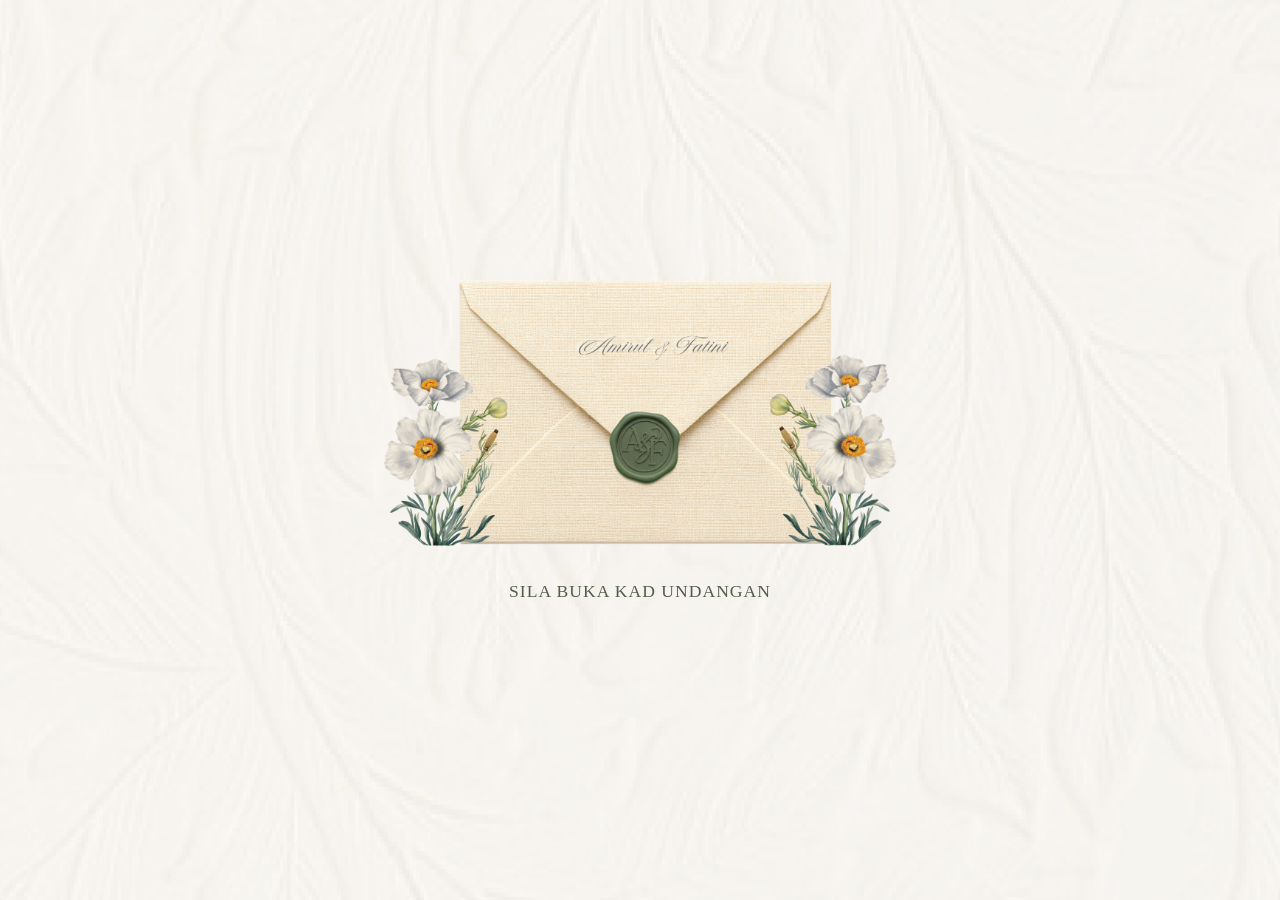
<file: index.html>
<!DOCTYPE html>
<html lang="en">
<head>
    <meta charset="UTF-8">
    <meta name="viewport" content="width=device-width, initial-scale=1.0">
    <title>Wedding Invitation</title>
    <link rel="stylesheet" href="css/index.css">
</head>
<body>
    <!-- <h1>Wedding Invitation</h1> -->
    <img src="Images/envelop.png" alt="Wedding Invitation Envelope" class="center-image" id="envelope-image">
    <p>SILA BUKA KAD UNDANGAN</p>
    <script src="js/index.js"></script>
</body>
</html>
</file>
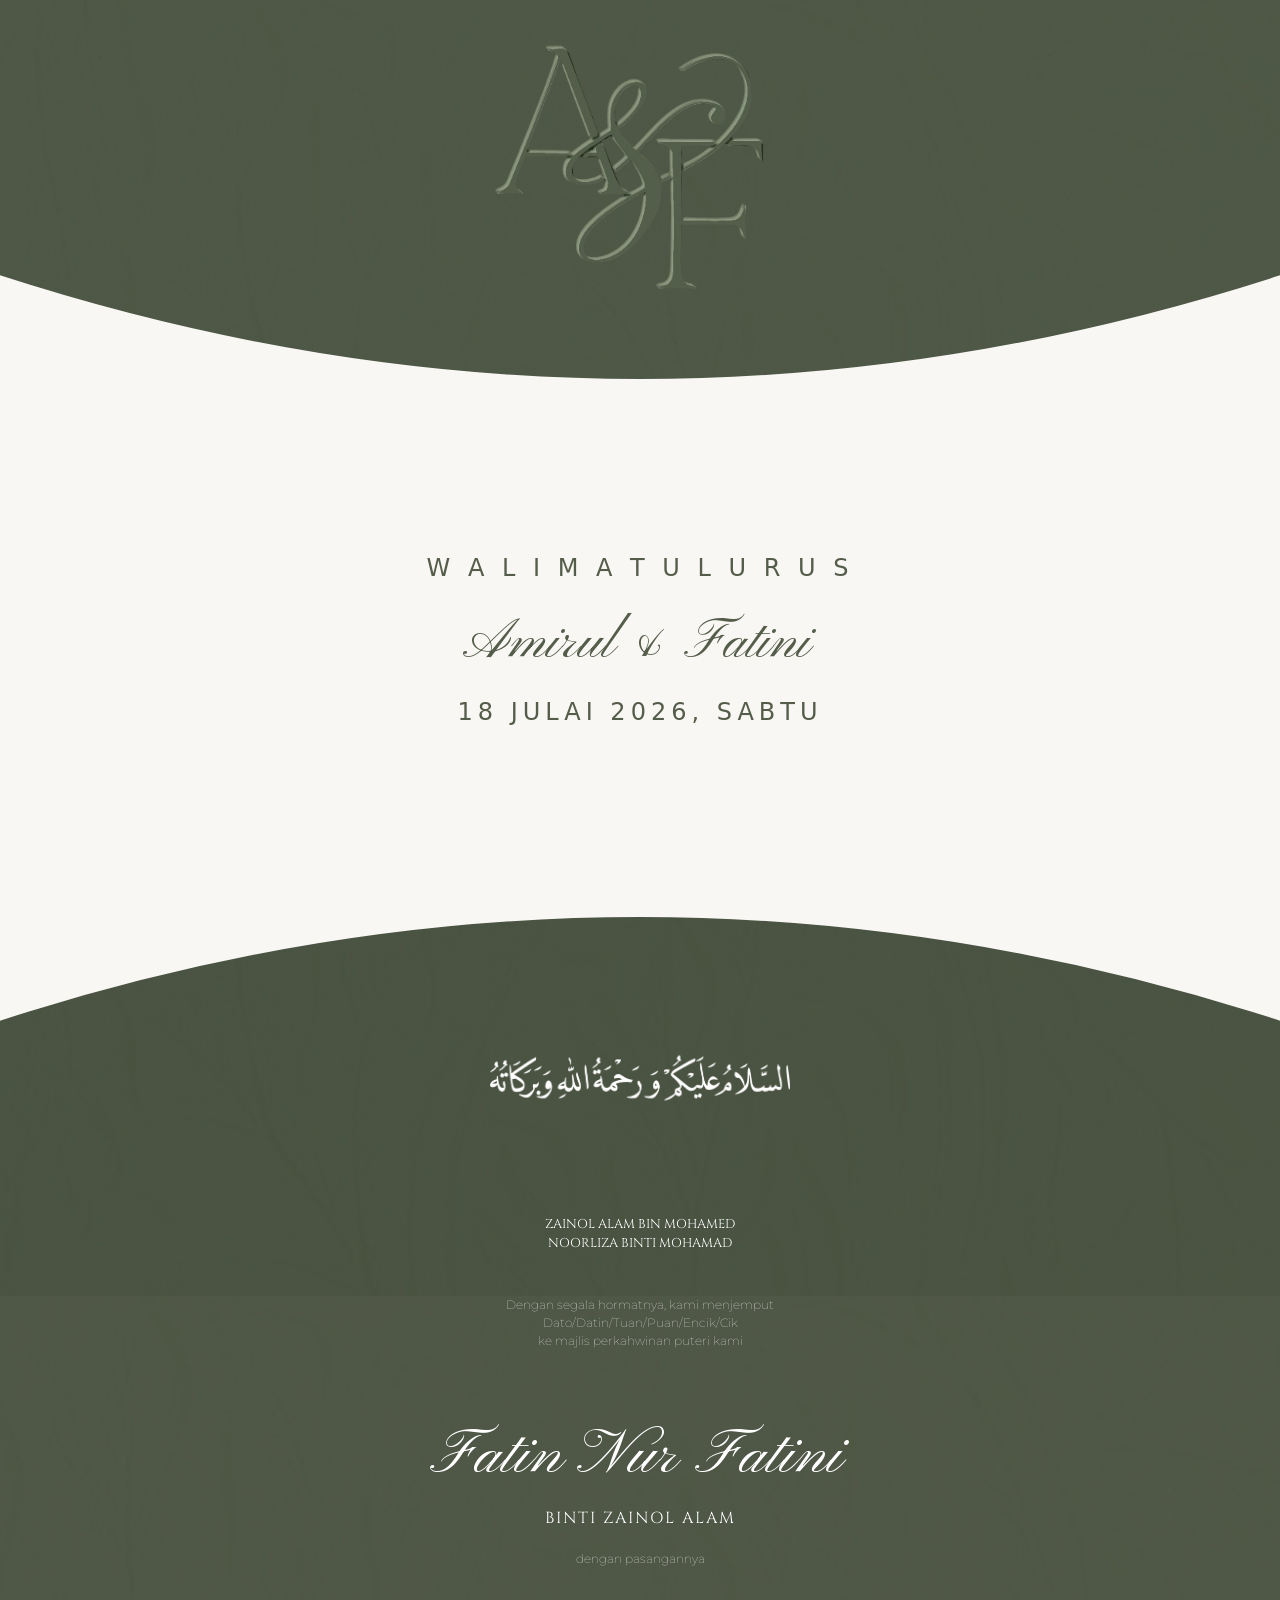
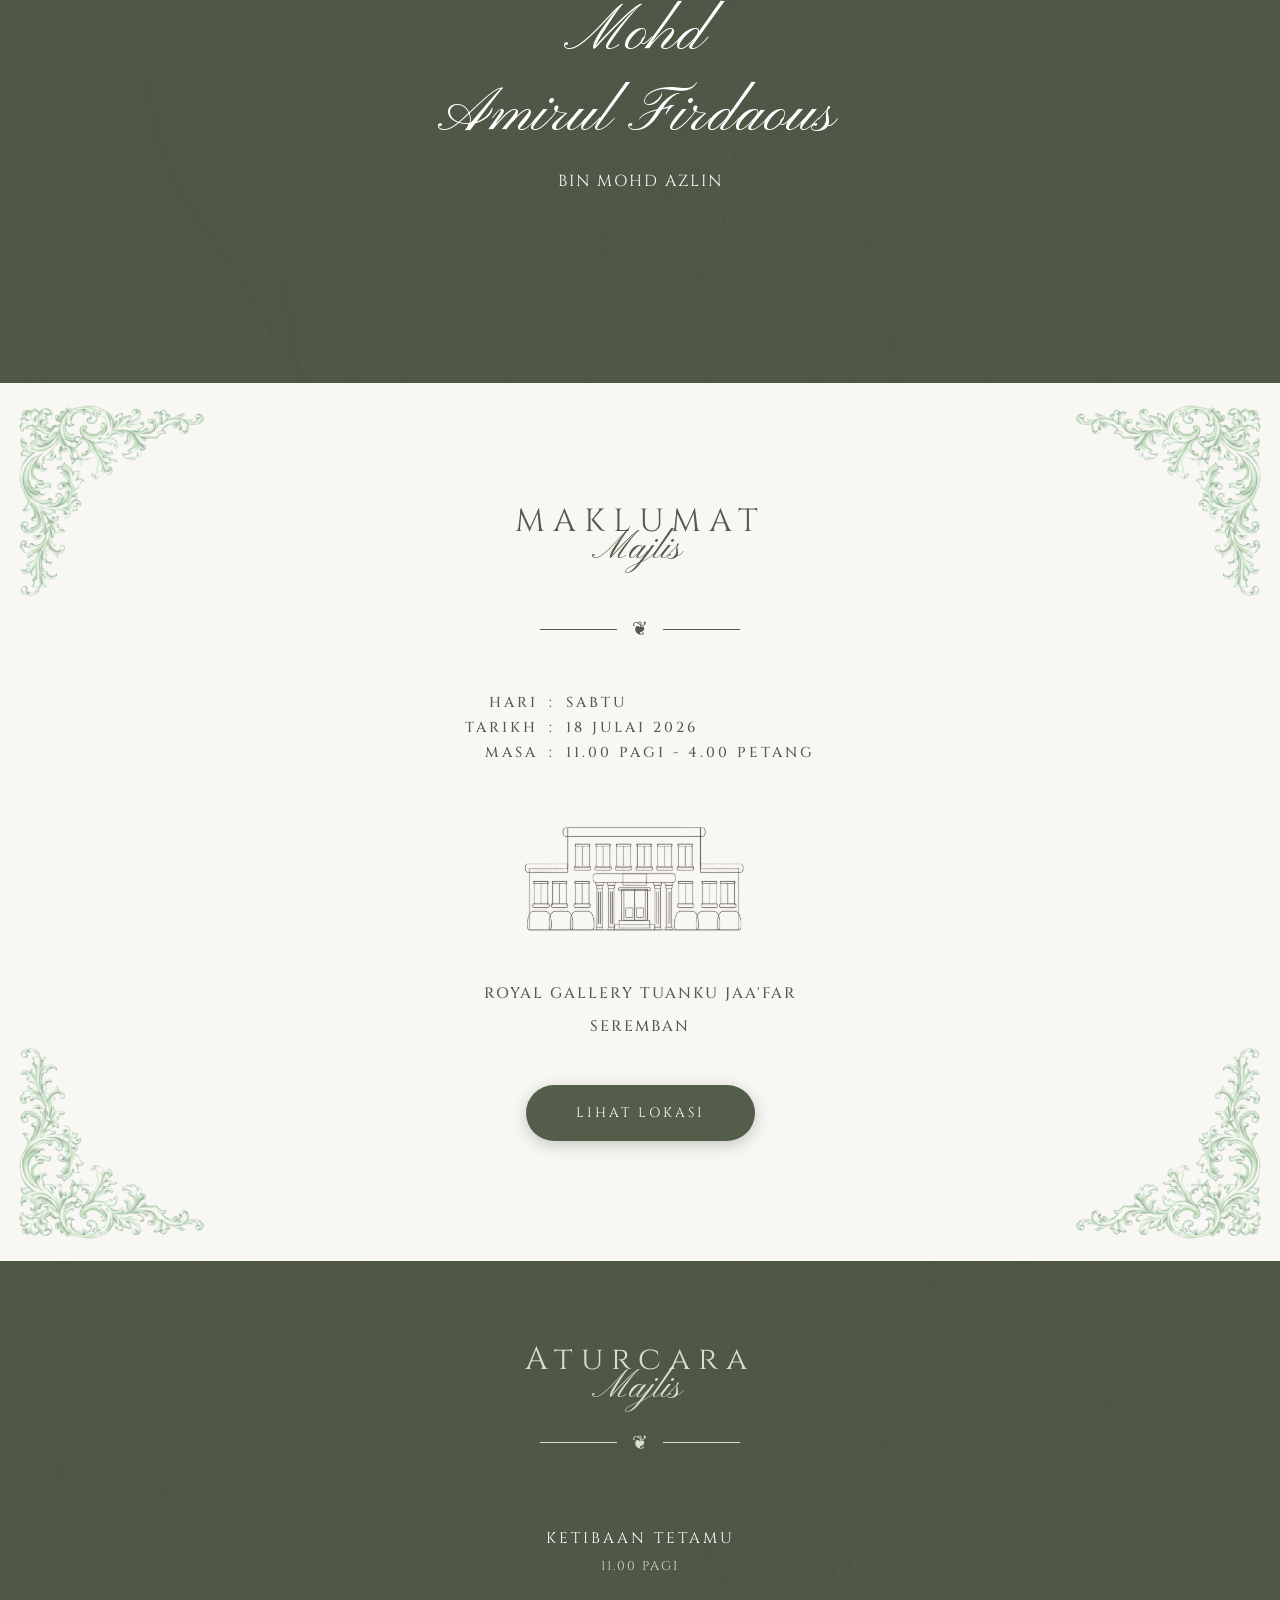
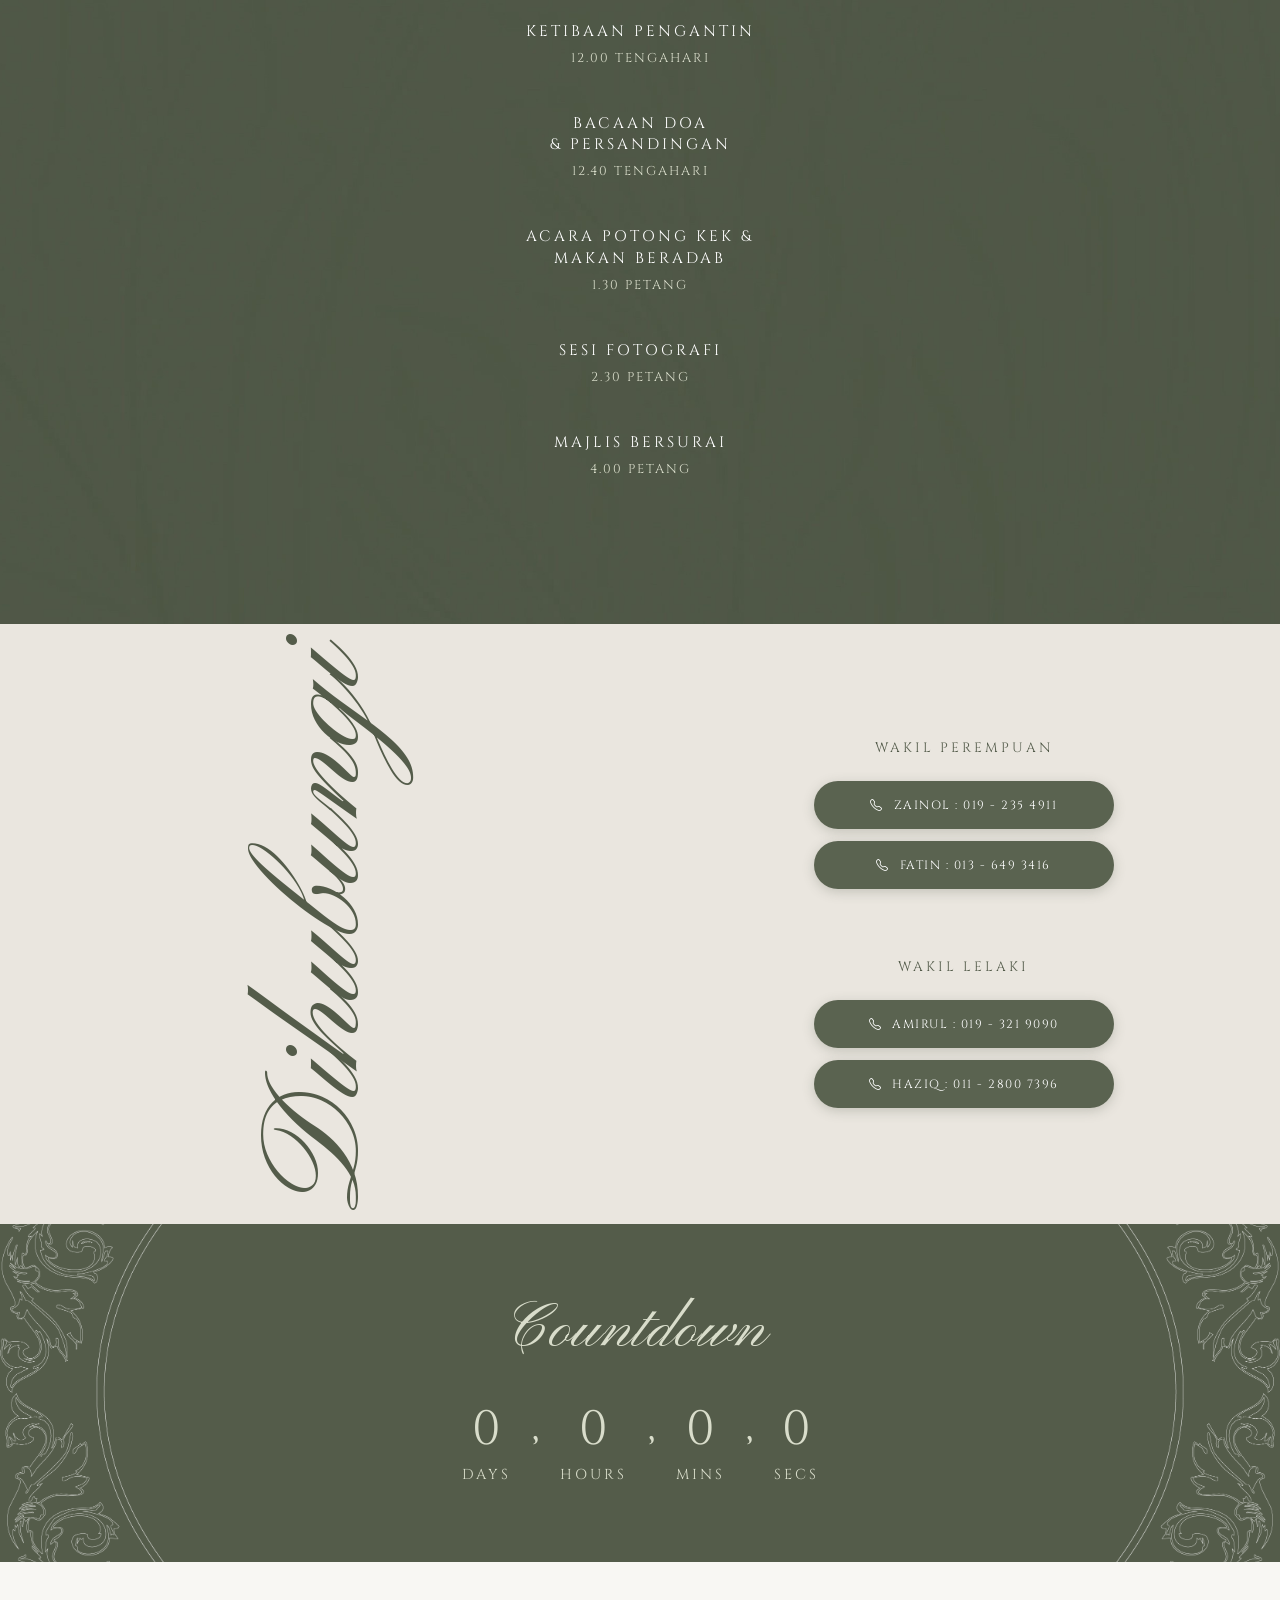
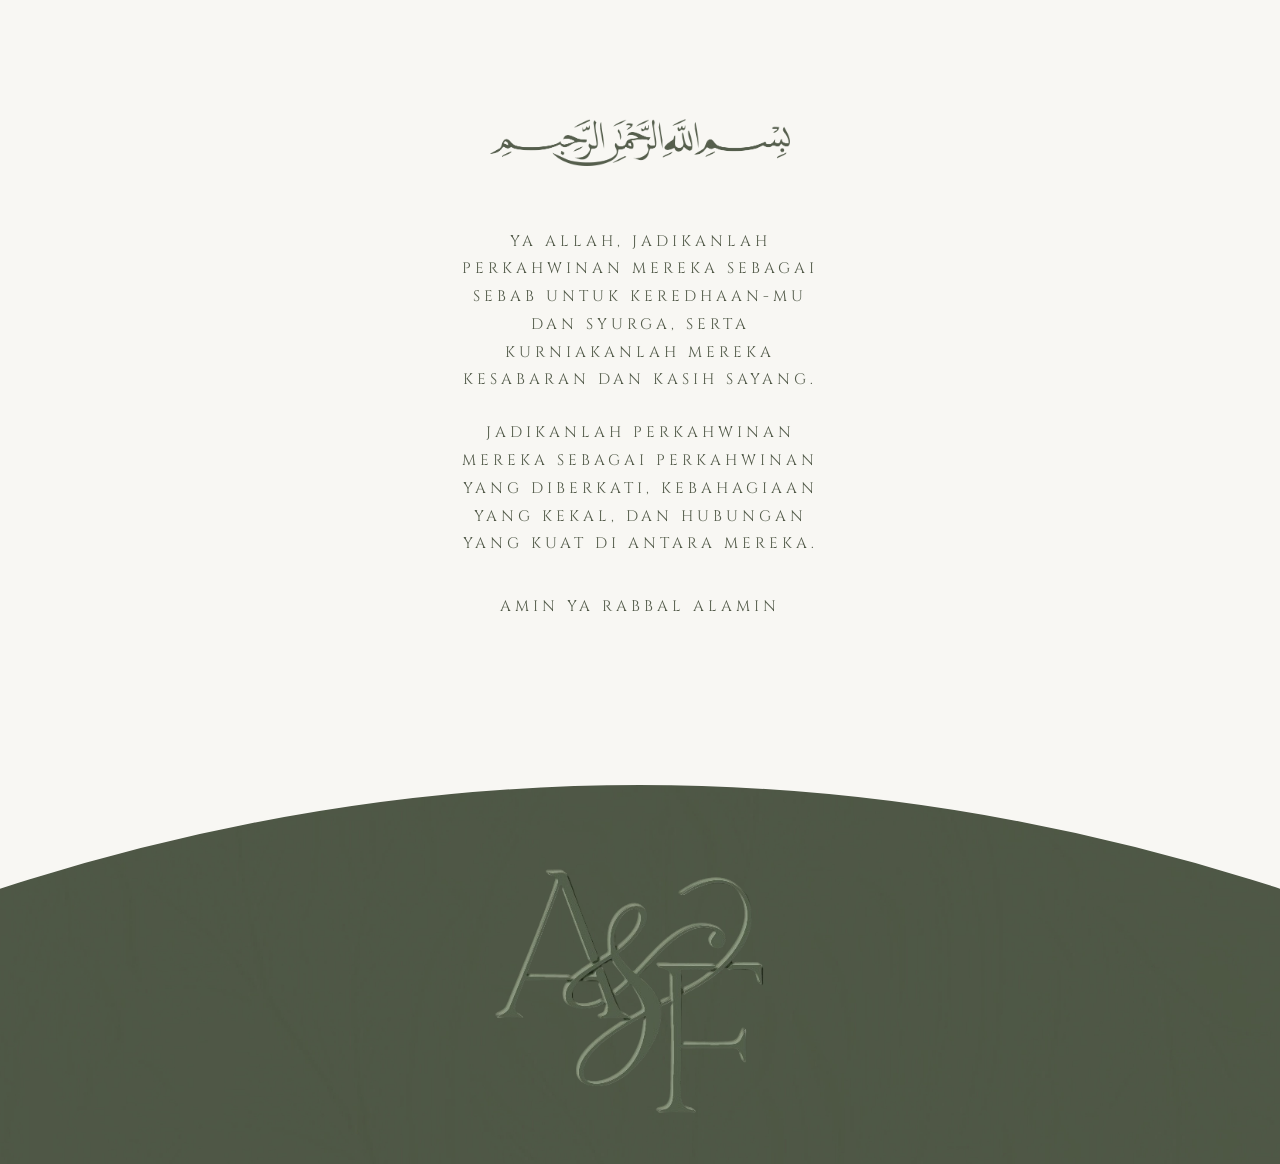
<file: invitation.html>
<!DOCTYPE html>
<html lang="en">
<head>
  <meta charset="UTF-8">
  <meta name="viewport" content="width=device-width, initial-scale=1.0">
  <title>Wedding Invitation</title>
  <!-- Google Fonts for elegant monogram effect -->
  <link href="https://fonts.googleapis.com/css2?family=Cinzel:wght@700&display=swap" rel="stylesheet">
  <link rel="preconnect" href="https://fonts.googleapis.com">
  <link rel="preconnect" href="https://fonts.gstatic.com" crossorigin>

  <link href="https://fonts.googleapis.com/css2?family=Amiri&family=Amiri+Quran&family=Cinzel:wght@400;500&family=Playfair+Display:ital,wght@0,400;0,500;1,400&family=Cormorant+Garamond:ital,wght@0,300;0,400;0,500;1,300;1,400;1,500&family=Roboto:ital,wght@0,100..900;1,100..900&family=Montserrat:ital,wght@0,100..900;1,100..900&family=Great+Vibes&family=Dancing+Script:wght@700&display=swap" rel="stylesheet">
  <link rel="preconnect" href="https://fonts.googleapis.com">
  <link rel="preconnect" href="https://fonts.gstatic.com" crossorigin>
  <link href="https://fonts.googleapis.com/css2?family=Kapakana:wght@300..400&display=swap" rel="stylesheet">

  <link rel="stylesheet" href="css/invitation.css">
  <!-- Bootstrap CSS -->
  <link href="https://cdn.jsdelivr.net/npm/bootstrap@5.3.3/dist/css/bootstrap.min.css" rel="stylesheet" integrity="sha384-ENjdO4Dr2bkBIFxQpeoN6VZH1GqGAE6e3hZrsM2n5F1W1Vb4Mw6pGi1GqetQ8K41" crossorigin="anonymous">
  <!-- Bootstrap Icons -->
  <link rel="stylesheet" href="https://cdn.jsdelivr.net/npm/bootstrap-icons@1.11.1/font/bootstrap-icons.css">
  <!-- Background Music -->
  <audio id="bgm" loop>
    <source src="song.mp3" type="audio/mpeg">
  </audio>
  <script>
    document.addEventListener("touchstart", function () {
      const audio = document.getElementById("bgm");
      audio.play();
    }, { once: true });
  </script>
  <style>
    .kapakana-regular {
      font-family: "Kapakana", cursive;
      font-optical-sizing: auto;
      font-weight: 400;
      font-style: normal;
    }
    
    @media (max-width: 500px) {
      .sixth-section {
        padding: 30px 15px !important;
        min-height: 200px !important;
        background-size: cover !important;
        background-position: center !important;
      }
      .double-oval-frame {
        width: 95% !important;
      }
      .countdown-display {
        gap: 5px !important;
      }
      .countdown-title {
        font-size: 2.5em !important;
        margin-bottom: 5px !important;
      }
      .countdown-value {
        font-size: 1.8em !important;
        margin-bottom: 5px !important;
      }
      .countdown-label {
        font-size: 0.65em !important;
      }
      .countdown-separator {
        font-size: 1.8em !important;
        margin-bottom: 30px !important;
      }
      .fifth-section {
        padding: 60px 20px !important;
        min-height: 500px !important;
        gap: 40px !important;
      }
      .contact-vertical-text {
        font-size: 120px !important;
      }
      .contact-container {
        gap: 40px !important;
      }
      .contact-button {
        min-width: 250px !important;
        padding: 12px 30px !important;
        font-size: 0.7em !important;
      }
      .first-section {
        padding: 20px 15px !important;
      }
      .first-section p {
        font-size: 1.2em !important;
        letter-spacing: 3px !important;
      }
      .ballet-font {
        font-size: 60px !important;
      }
      .elegant-header {
        min-height: 250px !important;
      }
      .monogram-img {
        margin-top: -150px !important;
        max-width: 220px !important;
      }
      .elegant-footer {
        min-height: 250px !important;
      }
      .arabic {
        padding-top: 150px !important;
        max-width: 200px !important;
      }
      .second-section {
        padding-bottom: 80px !important;
      }
      .fancy {
        font-size: 60px !important;
        padding-bottom: 15px;
      }
      .third-section {
        padding: 60px 15px 80px 15px !important;
      }
      .third-section .corner-decoration {
        width: 150px !important;
      }
      .maklumat-title {
        font-size: 1.5em !important;
        letter-spacing: 5px !important;
      }
      .majlis-title {
        font-size: 2.5em !important;
        margin-top: -20px !important;
        margin-bottom: 30px !important;
      }
      .building-img {
        width: 200px !important;
      }
      .fourth-section {
        padding: 60px 15px 80px 15px !important;
      }
      .aturcara-title {
        font-size: 1.5em !important;
        letter-spacing: 5px !important;
      }
      .aturcara-subtitle {
        font-size: 2.5em !important;
        margin-top: -20px !important;
      }
      .schedule-item {
        margin-bottom: 30px !important;
      }
      .seventh-section {
        padding: 80px 15px 0px 15px !important;
        min-height: 400px !important;
      }
      .doa-arabic img {
        max-width: 200px !important;
      }
      .doa-content p {
        font-size: 0.85em !important;
        letter-spacing: 2px !important;
      }
      .footer {
        min-height: 200px !important;
      }
      .monogram-img-footer {
        margin-bottom: -150px !important;
        max-width: 220px !important;
      }
    }
  </style>
</head>
<body>
  <header class="elegant-header">
   
    <img src="Images/InvitationLetter.png" alt="Monogram" class="monogram-img">
    <svg class="curved-arc" viewBox="0 0 1200 420" preserveAspectRatio="none">
      <defs>
        <pattern id="texturePattern" patternUnits="userSpaceOnUse" width="200" height="200">
          <rect width="200" height="200" fill="#f8f7f3"/>
          <!-- <image href="https://www.transparenttextures.com/patterns/paper-fibers.png" x="0" y="0" width="200" height="200" opacity="1" style="mix-blend-mode: multiply;"/> -->
        </pattern>
      </defs>
      <path d="M0 0 Q600 420 1200 0 V420 H0 Z" fill="url(#texturePattern)"/>
    </svg>
  </header>

  <div style="background-color: #f8f7f3;" class="first-section">
    <p>W A L I M A T U L U R U S</p>
    <h1 class="ballet-font">Amirul & Fatini</h1>
    <P>18 JULAI 2026, SABTU</P>
  </div>

  <div class="elegant-footer">
    <svg class="curved-arc-footer" viewBox="0 0 1200 420" preserveAspectRatio="none">
      <defs>
        <pattern id="texturePattern" patternUnits="userSpaceOnUse" width="200" height="200">
          <rect width="200" height="200" fill="#f8f7f3"/>
          <!-- <image href="https://www.transparenttextures.com/patterns/paper-fibers.png" x="0" y="0" width="200" height="200" opacity="1" style="mix-blend-mode: multiply;"/> -->
        </pattern>
      </defs>
      <path d="M0 420 Q600 0 1200 420 V0 H0 Z" fill="url(#texturePattern)"/>
    </svg>
    <img src="Images/assalamualaikum.png" alt="Assalamualaikum" class="arabic">
    <section class="first-second">
      <p>ZAINOL ALAM BIN MOHAMED</p> 
      <p>NOORLIZA BINTI MOHAMAD</p>
    </section>
  </div>

  <div class="second-section">

    <P class="text" style="padding-top: 0px; padding-bottom: 0px;">Dengan segala hormatnya, kami menjemput</P>
    <P class="text" style="padding-top: 0px; padding-bottom: 0px;">Dato/Datin/Tuan/Puan/Encik/Cik</P>
    <P class="text" style="padding-top: 0px; padding-bottom: 30px;">ke majlis perkahwinan puteri kami</P>
    
    <H1 class="fancy" style="margin-bottom: 0; margin-top: 30px;padding-bottom: 0;">Fatin Nur Fatini</H1>
    <section class="parents">
        <p style="margin-bottom: 0; margin-top: 0px;">BINTI ZAINOL ALAM</p>
    </section>
    <p class="text" style="padding-top: 20px; padding-bottom: 20px;">dengan pasangannya</p>

    <section class="male-groom">
        <h1 class="fancy" style="padding-bottom: 35px;">Mohd</h1>
        <h1 class="fancy">Amirul Firdaous</h1>
        <section class="parents">
          <p style="padding-top: 35px;">BIN MOHD AZLIN</p>
        </section>
    </section>
    
  </div>

  <div class="third-section">
    <img src="Images/new border - top left.png" alt="Corner Decoration" class="corner-decoration top-left">
    <img src="Images/new border - top right.png" alt="Corner Decoration" class="corner-decoration top-right">
    <img src="Images/new border - bottom left.png" alt="Corner Decoration" class="corner-decoration bottom-left">
    <img src="Images/new border - bottom right.png" alt="Corner Decoration" class="corner-decoration bottom-right">
    
    <div class="maklumat-header">
      <h2 class="maklumat-title">MAKLUMAT</h2>
      <h1 class="majlis-title">Majlis</h1>
      <div class="divider-line"></div>
    </div>

    <div class="event-details">
      <table class="event-table">
        <tr>
          <td class="event-label">HARI</td>
          <td class="event-colon">:</td>
          <td class="event-value">SABTU</td>
        </tr>
        <tr>
          <td class="event-label">TARIKH</td>
          <td class="event-colon">:</td>
          <td class="event-value">18 JULAI 2026</td>
        </tr>
        <tr>
          <td class="event-label">MASA</td>
          <td class="event-colon">:</td>
          <td class="event-value">11.00 PAGI - 4.00 PETANG</td>
        </tr>
      </table>
    </div>

    <div class="building-container">
      <img src="Images/building.png" alt="Royal Gallery Tuanku Ja'afar" class="building-img">
    </div>

    <div class="location-info">
      <p>ROYAL GALLERY TUANKU JAA'FAR</p>
      <p>SEREMBAN</p>
    </div>

    <button class="lokasi-button" onclick="window.open('https://www.google.com/maps/search/?api=1&query=Royal+Gallery+Tuanku+Ja%27afar')">LIHAT LOKASI</button>
  </div>

  <div class="fourth-section">
    <div class="aturcara-header">
      <h1 class="aturcara-title">Aturcara</h1>
      <h2 class="aturcara-subtitle">Majlis</h2>
      <div class="aturcara-divider"></div>
    </div>

    <div class="schedule-list">
      <div class="schedule-item">
        <p class="schedule-title">KETIBAAN TETAMU</p>
        <p class="schedule-time">11.00 PAGI</p>
      </div>

      <div class="schedule-item">
        <p class="schedule-title">KETIBAAN PENGANTIN</p>
        <p class="schedule-time">12.00 TENGAHARI</p>
      </div>

      <div class="schedule-item">
        <p class="schedule-title">BACAAN DOA</p>
        <p class="schedule-title">&amp; PERSANDINGAN</p>
        <p class="schedule-time">12.40 TENGAHARI</p>
      </div>

      <div class="schedule-item">
        <p class="schedule-title">ACARA POTONG KEK &amp;</p>
        <p class="schedule-title">MAKAN BERADAB</p>
        <p class="schedule-time">1.30 PETANG</p>
      </div>

      <div class="schedule-item">
        <p class="schedule-title">SESI FOTOGRAFI</p>
        <p class="schedule-time">2.30 PETANG</p>
      </div>

      <div class="schedule-item">
        <p class="schedule-title">MAJLIS BERSURAI</p>
        <p class="schedule-time">4.00 PETANG</p>
      </div>
    </div>
  </div>

   <div class="fifth-section">
     <div class="contact-vertical-text">Dihubungi</div>
     
     <div class="contact-container">
       <div class="contact-group">
         <h3 class="contact-group-title">WAKIL PEREMPUAN</h3>
         <div class="contact-buttons">
           <button class="contact-button" onclick="window.open('tel:019-2354911', '_blank')">
             <span class="phone-icon"><i class="bi bi-telephone"></i></span>
             <span>ZAINOL : 019 - 235 4911</span>
           </button>
           <button class="contact-button" onclick="window.open('tel:013-649 3416', '_blank')">
             <span class="phone-icon"><i class="bi bi-telephone"></i></span>
             <span>FATIN : 013 - 649 3416</span>
           </button>
         </div>
       </div>

       <div class="contact-group">
         <h3 class="contact-group-title">WAKIL LELAKI</h3>
         <div class="contact-buttons">
           <button class="contact-button" onclick="window.open('tel:019-3219090', '_blank')">
             <span class="phone-icon"><i class="bi bi-telephone"></i></span>
             <span>AMIRUL : 019 - 321 9090</span>
           </button>
           <button class="contact-button" onclick="window.open('tel:011-28007396', '_blank')">
             <span class="phone-icon"><i class="bi bi-telephone"></i></span>
             <span>HAZIQ : 011 - 2800 7396</span>
           </button>
         </div>
       </div>
     </div>
   </div>

  <div class="sixth-section" style="background: #545c4a url('Images/whiteround.png') center/cover no-repeat; padding: 60px 20px; min-height: 300px;">

    <h1 class="countdown-title">Countdown</h1>
    <div class="countdown-display">
       <div class="countdown-item">
         <span class="countdown-value" id="days">0</span>
         <span class="countdown-label">DAYS</span>
       </div>
       <div class="countdown-separator">,</div>
       <div class="countdown-item">
         <span class="countdown-value" id="hours">0</span>
         <span class="countdown-label">HOURS</span>
       </div>
       <div class="countdown-separator">,</div>
       <div class="countdown-item">
         <span class="countdown-value" id="minutes">0</span>
         <span class="countdown-label">MINS</span>
       </div>
       <div class="countdown-separator">,</div>
       <div class="countdown-item">
         <span class="countdown-value" id="seconds">0</span>
         <span class="countdown-label">SECS</span>
       </div>
     </div>
   </div>

   

  <div class="eighth-section">

  </div>

  <div class="seventh-section">
    <div class="doa-arabic">
      <img src="Images/bismillah.png" alt="Bismillah">
    </div>
     
     <div class="doa-content">
       <p>YA ALLAH, JADIKANLAH</p>
       <p>PERKAHWINAN MEREKA SEBAGAI</p>
       <p>SEBAB UNTUK KEREDHAAN-MU</p>
       <p>DAN SYURGA, SERTA</p>
       <p>KURNIAKANLAH MEREKA</p>
       <p>KESABARAN DAN KASIH SAYANG.</p>
       
       <p class="doa-spacing">JADIKANLAH PERKAHWINAN</p>
       <p>MEREKA SEBAGAI PERKAHWINAN</p>
       <p>YANG DIBERKATI, KEBAHAGIAAN</p>
       <p>YANG KEKAL, DAN HUBUNGAN</p>
       <p>YANG KUAT DI ANTARA MEREKA.</p>
       
       <p class="doa-amin">AMIN YA RABBAL ALAMIN</p>
     </div>
   </div>

  <div class="footer">
    <div class="arc-wrapper">
      <svg class="arc-footer" viewBox="0 0 1200 420" preserveAspectRatio="none">
        <defs>
          <pattern id="texturePattern" patternUnits="userSpaceOnUse" width="200" height="200">
            <rect width="200" height="200" fill="#f8f7f3"/>
            <!-- <image href="https://www.transparenttextures.com/patterns/paper-fibers.png" x="0" y="0" width="200" height="200" opacity="1" style="mix-blend-mode: multiply;"/> -->
          </pattern>
        </defs>
        <path d="M0 420 Q600 0 1200 420 V0 H0 Z" fill="url(#texturePattern)"/>
      </svg>
    </div>
    <img src="Images/InvitationLetter.png" alt="Monogram" class="monogram-img-footer">
    
  </div>

  <script src="js/invitation.js"></script>
</body>
</html>
</file>
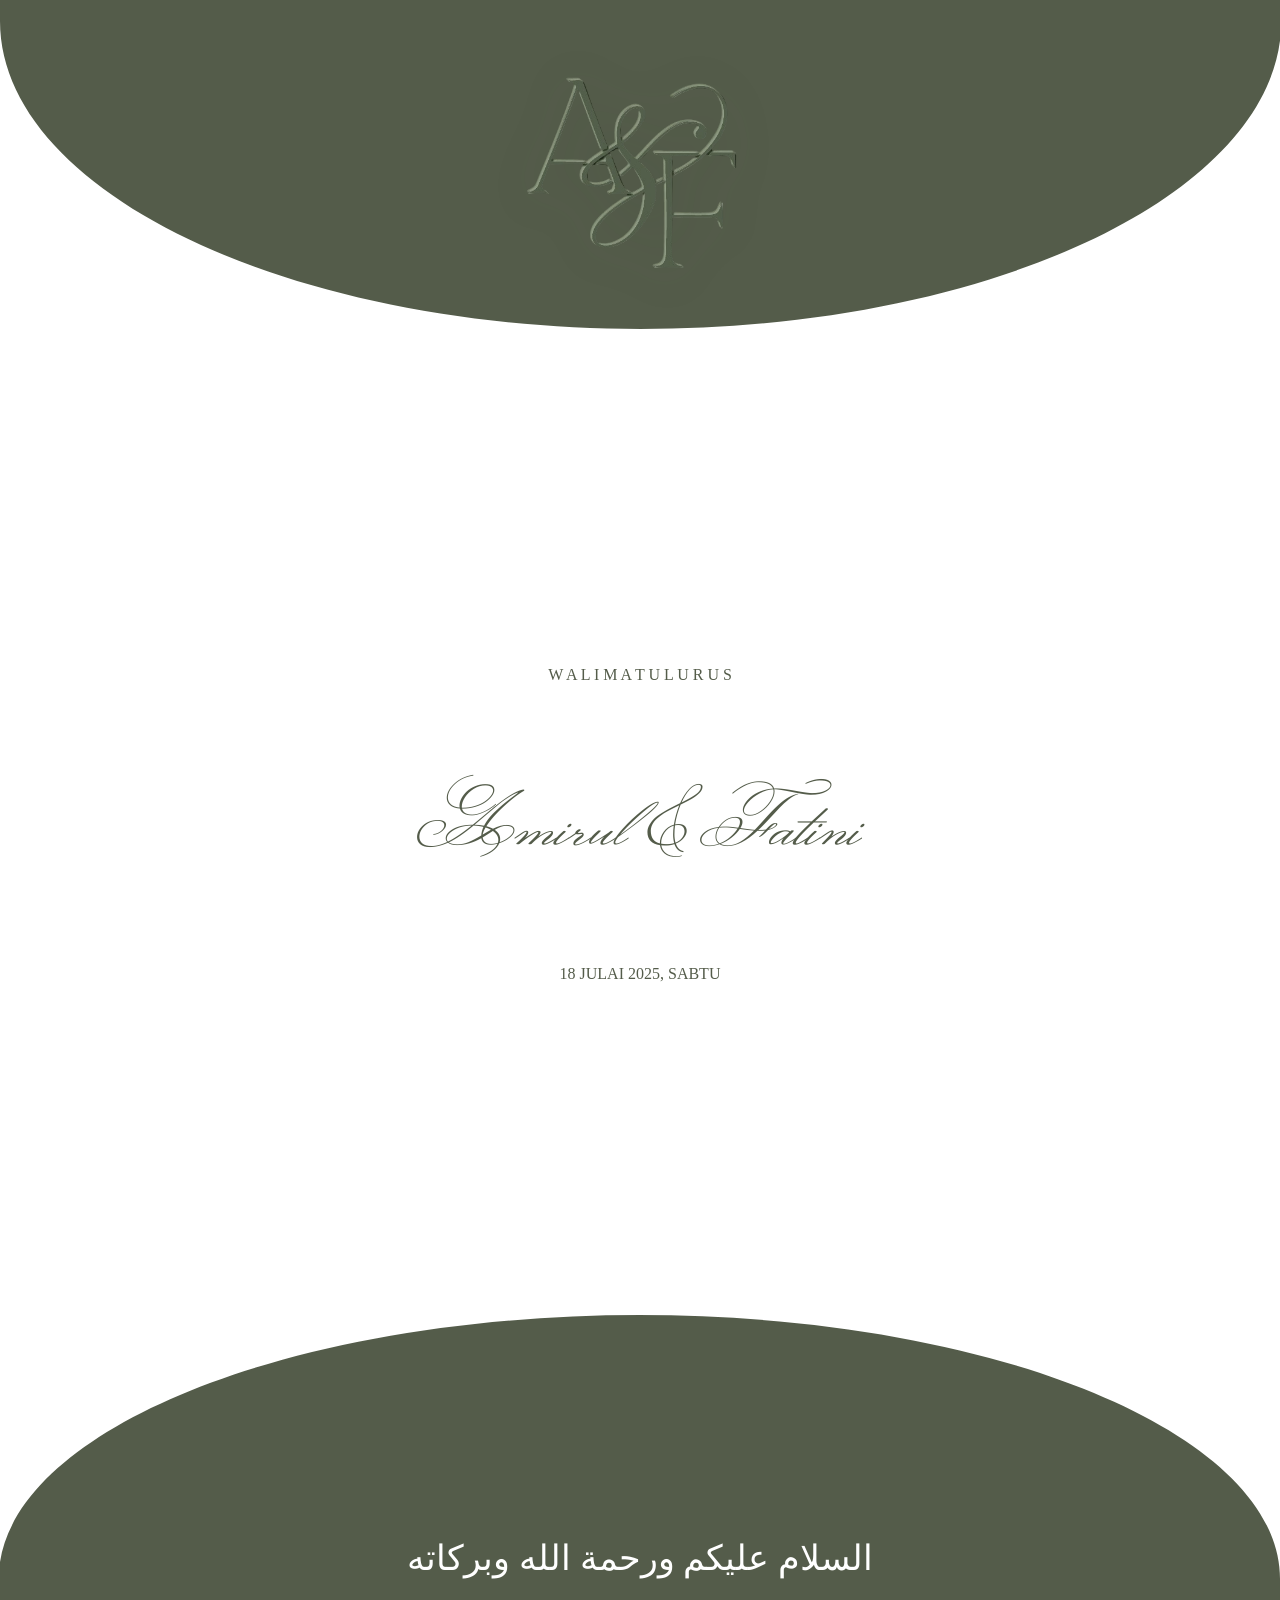
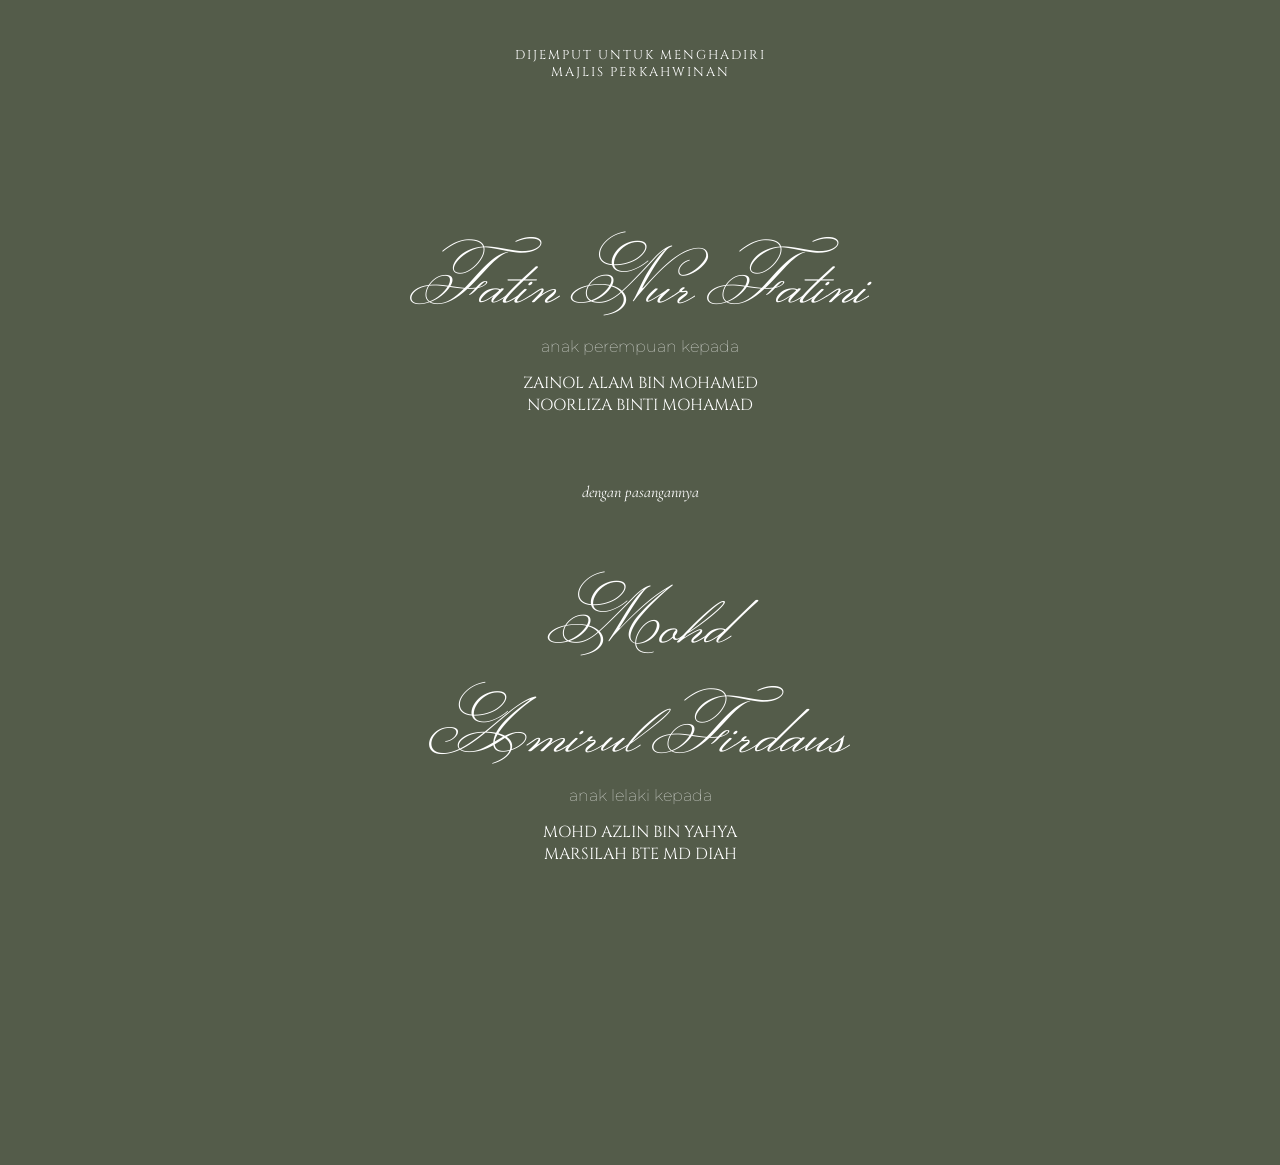
<file: try.html>
<!DOCTYPE html>
<html lang="en">
<head>
    <meta charset="UTF-8">
    <meta name="viewport" content="width=device-width, initial-scale=1.0">
    <title>Try Test</title>
    <link href="https://fonts.googleapis.com/css2?family=Dancing+Script:wght@700&display=swap" rel="stylesheet">

    <style>
        body{
            margin: 0;
            background: #545c4a;
            /* background: black; */
            color: white;
            
        }

        .curvedbottom {
            position: relative;
            left: 0;
            width: 100%;
            overflow: hidden;
            line-height: 0;
            /* height: 600px; */
        }
        .monogram-image {
            position: absolute;
            top: 50%;
            left: 50%;
            transform: translate(-50%, -50%);
            max-width: 250px;
            width: 60vw;
            height: auto;
            filter: drop-shadow(0 5px 24px rgba(49,61,47,0.12));
            z-index: 2;
        }

        .curvedbottom svg {
            position: relative;
            display: block; 
            width: calc(100% + 1.3px);
            height: 350px;
        }

        .curvedbottom .shape-fill  {
            fill: white;
        }

        .curvedtop .shape-fill  {
            fill: white;
        }

        .curvedtop {
            position: relative;
            left: 0;
            width: 100%;
            overflow: hidden;
            line-height: 0;
            margin-top: -2px;
            height: 300px;
        }
        .curvedtop svg {
            position: relative;
            display: block;
            width: calc(100% + 1.3px);
            height: 300px;
        }
        .curvedtop .arabic {
            position: absolute;
            top: 1%;
            left: 50%;
            transform: translate(-50%, -50%) rotate(180deg);
            font-size: 2.2em;
            font-family: 'Scheherazade', serif;
            direction: rtl;
            text-align: center;
            color: white;
            width: 100%;
            z-index: 3;
        }

        .ballet-font {
            font-family: "Monsieur La Doulaise", cursive;
            font-weight: 400;
            font-size: 70px;
            font-style: normal;
            /* font-family: 'Dancing Script', cursive;
            font-size: 2.2em;
            letter-spacing: 0.04em;
            color: #545c4a;
            font-weight: 700;
            font-size: 50px; */
        }

        .first-section {
            display: flex;
            flex-direction: column;
            align-items: center;
            justify-content: center;
            text-align: center;
            padding-top: 300px;
            padding-bottom: 300px;
            background: white;
            color: #545c4a;
        }

        .second-section {
            display: flex;
            flex-direction: column;
            align-items: center;
            justify-content: center;
            text-align: center;
            /* padding-top: 300px; */
            padding-bottom: 300px;
            /* background: white;
            color: #545c4a; */
        }


        
        
    </style>
    <link rel="preconnect" href="https://fonts.googleapis.com">
    <link rel="preconnect" href="https://fonts.gstatic.com" crossorigin>
    <link href="https://fonts.googleapis.com/css2?family=Monsieur+La+Doulaise&display=swap" rel="stylesheet">
    
    <style>
        @import url('https://fonts.googleapis.com/css2?family=Amiri&family=Amiri+Quran&family=Cinzel:wght@400;500&family=Playfair+Display:ital,wght@0,400;0,500;1,400&family=Cormorant+Garamond:wght@300;400;500&display=swap');
        @import url('https://fonts.googleapis.com/css2?family=Roboto:ital,wght@0,100..900;1,100..900&display=swap');
        @import url('https://fonts.googleapis.com/css2?family=Montserrat:ital,wght@0,100..900;1,100..900&display=swap');
        @import url('https://fonts.googleapis.com/css2?family=Great+Vibes&display=swap');
        @import url('https://fonts.googleapis.com/css2?family=Cormorant+Garamond:ital@1&display=swap');

        .fancy {
            font-family: "Monsieur La Doulaise", cursive;
            font-weight: 400;
            font-size: 70px;
            font-style: normal;
            /* font-family: 'Great Vibes', cursive;
            font-size: 48px;
            letter-spacing: 1px; */
  
        }

        .first-second {
            padding-top: 50px;
            padding-bottom: 100px;
            font-size: 0.8em;
            font-family: 'Cinzel', serif;
            letter-spacing: 2px;
        }
        .parents {
            font-family: 'Cinzel', serif;
        }
        .parents p {
            margin-top: 0;
            margin-bottom: 0;
        }
        .first-second p {
            margin-top: 0;
            margin-bottom: 0;
            
        }
        .arabic {
            font-family: 'Amiri Quran', serif;
        }
        .text {
            /* font-family: "Roboto", sans-serif;
            font-optical-sizing: auto;
            font-weight: 100;
            font-style: normal; */
            margin-top: 0;
            font-family: "Montserrat", sans-serif;
            font-optical-sizing: auto;
            font-weight: 100;
            font-style: normal;
        }
        .dpn {
            padding-top: 50px;
            font-family: 'Cormorant Garamond', serif;
            font-style: italic;
            font-size: 16px;
            letter-spacing: 0px;
        }
        .male-groom h1{
            margin-top: 0;
            margin-bottom: 0;
        }
        .male-groom {
            padding-top: 50px;
        }
    </style>
    
</head>
<body>
    <div class="curvedbottom">
        <img src="Images/InvitationLetter.png" alt="Invitation Letter" class="monogram-image">
        <svg data-name="Layer 1" xmlns="http://www.w3.org/2000/svg" viewBox="0 0 1200 120" preserveAspectRatio="none">
            <path d="M600,112.77C268.63,112.77,0,65.52,0,7.23V120H1200V7.23C1200,65.52,931.37,112.77,600,112.77Z" class="shape-fill"></path>
        </svg>
    </div>
    <div class="first-section">
        <p>W A L I M A T U L U R U S</p>
        <P class="ballet-font">Amirul & Fatini</P>
        <P>18 JULAI 2025, SABTU</P>
    </div>
    <div class="curvedtop" style="transform: rotate(180deg);">
        <svg data-name="Layer 1" xmlns="http://www.w3.org/2000/svg" viewBox="0 0 1200 120" preserveAspectRatio="none">
            <path d="M600,112.77C268.63,112.77,0,65.52,0,7.23V120H1200V7.23C1200,65.52,931.37,112.77,600,112.77Z" class="shape-fill"></path>
        </svg>
        <p class="arabic" >السلام عليكم ورحمة الله وبركاته</p>
    </div>
    <div class="second-section">
        <section class="first-second">
            <p>DIJEMPUT UNTUK MENGHADIRI</p>
            <p>MAJLIS PERKAHWINAN</p>
        </section>

        <H1 class="fancy" style="margin-bottom: 0;">Fatin Nur Fatini</H1>
        <P class="text">anak perempuan kepada</P>
        <section class="parents">
            <p>ZAINOL ALAM BIN MOHAMED</p>
            <P>NOORLIZA BINTI MOHAMAD</P>
        </section>
        
        <P class="dpn">dengan pasangannya</P>

        <section class="male-groom">
            <h1 class="fancy">Mohd</h1>
            <h1 class="fancy">Amirul Firdaus</h1>
        </section>
        <p class="text">anak lelaki kepada</p>
        <section class="parents">
            <P>MOHD AZLIN BIN YAHYA</P>
            <P>MARSILAH BTE MD DIAH</P>
        </section>
        
    </div>
</body>
</html>
</file>
<file: css/index.css>
html, body {
    height: 100%;
    margin: 0;
    padding: 0;
}
body {
    display: flex;
    flex-direction: column;
    justify-content: center;
    align-items: center;
    height: 100vh;
    background-image: url('../Images/whitebg.jpg');
    background-size: cover;
    background-position: center;
    background-repeat: no-repeat;
    background-attachment: fixed;
}
.center-image {
    max-width: 40%;
    height: auto;
    display: block;
}
p {
    margin-top: 35px;
    font-size: 1.1em;
    color: #545c4a;
    font-weight: 100;
    letter-spacing: 1px;
}

@media (max-width: 700px) {
    .center-image {
        max-width: 80%;
        height: auto;
        display: block;
    }
  }
</file>
<file: css/invitation.css>
body {
  margin: 0;
  padding: 0;
  background: #f8f7f3;
  /* Fallback for browsers that don't support background-blend-mode */
}

/* Cross-browser safe background pattern overlay */
body::before {
  content: "";
  position: fixed;
  top: 0;
  left: 0;
  width: 100%;
  height: 100%;
  /* background: url('https://www.transparenttextures.com/patterns/paper-fibers.png');
  opacity: 0.15;
  mix-blend-mode: multiply; */
  pointer-events: none;
  z-index: 1;
}

/* Ensure content appears above overlay */
body > * {
  position: relative;
  z-index: 2;
}
.elegant-header {
  position: relative;
  /* Use min-height instead of vh for mobile compatibility */
  min-height: 400px;
  height: 60vh;
  /* Fallback background color for older browsers */
  background-color: #545c4a;
  background-image: url('../Images/greenbg.jpg');
  background-size: cover;
  background-position: center;
  background-repeat: no-repeat;
  overflow: hidden;
  display: flex;
  align-items: center;
  justify-content: center;
  /* box-shadow: 0 7px 36px 0 rgba(48, 52, 41, 0.22); */
}
/* Cross-browser safe texture overlay using pseudo-element */
.elegant-header::before {
  content: "";
  position: absolute;
  top: 0;
  left: 0;
  width: 100%;
  height: 100%;
  /* background: url('https://www.transparenttextures.com/patterns/arabesque.png');
  opacity: 0.18; */
  mix-blend-mode: overlay;
  z-index: 1;
  /* Ensure overlay works consistently across browsers */
  -webkit-mix-blend-mode: overlay;
  mix-blend-mode: overlay;
}
/* Cross-browser safe vignette overlay */
.elegant-header::after {
  content: "";
  position: absolute;
  top: 0;
  left: 0;
  width: 100%;
  height: 100%;
  background-image: url('../Images/greenbg.jpg');
  background-size: cover;
  background-position: center;
  background-repeat: no-repeat;
  z-index: 2;
  opacity: 0.1;
}
/* Half-circle arc at bottom */
.curved-arc {
  position: absolute;
  left: 50%;
  bottom: -1px;
  transform: translateX(-50%);
  width: 125%;
  height: 60%;
  z-index: 3;
  pointer-events: none;
}
.monogram-img {
  position: relative;
  z-index: 4;
  display: block;
  margin: 0 auto;
  max-width: 320px;
  width: 60vw;
  height: auto;
  /* box-shadow: 0 8px 32px 0 rgba(44,51,33,0.33); */
  /* filter: drop-shadow(0 9px 24px rgba(49,61,47,0.16)); */
  margin-top: -200px;
}
/* Centered monogram */
/* .monogram {
  position: relative;
  z-index: 4;
  color: #d9ddcb;
  font-family: "Cinzel", serif;
  font-size: 5vw;
  font-weight: 700;
  letter-spacing: 0.08em;
  text-align: center;
  filter: drop-shadow(0 3px 12px rgba(44,51,33,0.13));
  text-shadow:
    2px 3px 6px #464B32,
    0 0 6px #fff3,
    0 2px 2px #b6b6b609,
    0 1px 0 #fff3;
} */
@media (max-width: 500px) {
  .elegant-header {
    min-height: 250px;
  }
  .monogram {
    font-size: 11vw;
  }
}
.ballet-font {
  font-family: "Kapakana", cursive;
  font-weight: 400;
  font-size: 70px;
  font-style: normal;
        /* font-family: 'Dancing Script', cursive;
        font-size: 2.2em;
        letter-spacing: 0.04em;
        color: #545c4a;
        font-weight: 700;
        font-size: 50px; */
}

.first-section {
  display: flex;
  flex-direction: column;
  align-items: center;
  justify-content: center;
  text-align: center;
  padding-top: 10px;
  padding-bottom: 10px;
  background: #f8f7f3;
  /* background-image: url('https://www.transparenttextures.com/patterns/paper-fibers.png'); */
  /* opacity: 0.15; */
  /* background-blend-mode: multiply; */
  color: #545c4a;
}
.first-section p {
  font-size: 1.5em;
  letter-spacing: 5px;
}

/* Elegant Footer - Upside down version of header */
.elegant-footer {
  position: relative;
  /* Use min-height for mobile compatibility */
  min-height: 400px;
  height: 60vh;
  /* Fallback background color for older browsers */
  background-color: #545c4a;
  background-image: url('../Images/greenbg.jpg');
  background-size: cover;
  background-position: center;
  background-repeat: no-repeat;
  overflow: hidden;
  display: flex;
  align-items: center;
  justify-content: center;
}

/* Cross-browser safe texture overlay */
.elegant-footer::before {
  content: "";
  position: absolute;
  top: 0;
  left: 0;
  width: 100%;
  height: 100%;
  background-image: url('../Images/greenbg.jpg');
  background-size: cover;
  background-position: center;
  background-repeat: no-repeat;
  opacity: 0.18;
  mix-blend-mode: overlay;
  z-index: 1;
  -webkit-mix-blend-mode: overlay;
  mix-blend-mode: overlay;
}

/* Cross-browser safe soft light overlay */
.elegant-footer::after {
  content: "";
  position: absolute;
  top: 0;
  left: 0;
  width: 100%;
  height: 100%;
  background-color: #545c4a;
  background-image: url('https://www.transparenttextures.com/patterns/paper-fibers.png');
  background-size: auto;
  background-position: center;
  background-repeat: repeat;
  opacity: 0.1;
  z-index: 2;
}

.elegant-footer p {
  color: white;
}

.elegant-footer .arabic {
  position: absolute;
  top: 55%;
  left: 50%;
  transform: translate(-50%, -50%);
  max-width: 300px;
  width: auto;
  height: auto;
  z-index: 4;
  padding-top: 50px;
}

/* Half-circle arc at top (upside down) */
.curved-arc-footer {
  position: absolute;
  left: 50%;
  top: -1px;
  transform: translateX(-50%);
  width: 125%;
  height: 60%;
  z-index: 3;
  pointer-events: none;
}

.monogram-img-footer {
  position: relative;
  z-index: 4;
  display: block;
  margin: 0 auto;
  max-width: 320px;
  width: 60vw;
  height: auto;
  margin-bottom: -200px;
}

@media (max-width: 500px) {
  .elegant-footer {
    min-height: 250px;
  }
}

.second-section {
  display: flex;
  flex-direction: column;
  align-items: center;
  justify-content: center;
  text-align: center;
  padding-bottom: 150px;
  /* Fallback background color for older browsers */
  background-color: #545c4a;
  background-image: url('../Images/greenbg.jpg');
  background-size: cover;
  background-position: center;
  background-repeat: no-repeat;
  color: white;
}
.fancy {
  font-family: "Kapakana", cursive;
  font-weight: 400;
  font-size: 80px;
  font-style: normal;
  padding-bottom: 20px;
  /* font-family: 'Great Vibes', cursive;
  font-size: 48px;
  letter-spacing: 1px; */

}

.first-second {
  position: absolute;
  top: 85%;
  left: 50%;
  transform: translateX(-50%);
  padding-top: 0px;
  padding-bottom: 0;
  font-size: 0.8em;
  font-family: 'Cinzel', serif;
  color: white;
  z-index: 4;
  width: 100%;
  text-align: center;
  letter-spacing: 0px;
}
.parents {
  font-family: 'Cinzel', serif;
  letter-spacing: 2px;
  padding: px 0;
  gap: 10px;
  display: flex;
  flex-direction: column;
  align-items: center;
  text-align: center;
}

/* Padding for second section text elements */
/* .second-section .text {
  padding: 30px 0;
} */

.parents p {
  margin-top: 0;
  margin-bottom: 0;
}
.first-second p {
  margin-top: 0;
  margin-bottom: 0;
}
.arabic {
  font-family: 'Amiri Quran', serif;
}
.text {
  
  margin-top: 0;
  margin-bottom: 0;
  font-family: "Montserrat", sans-serif;
  font-optical-sizing: auto;
  font-weight: 100;
  font-style: normal;
  font-size: 12px;
}
.dpn {
  padding-top: 20px;
  font-family: 'Cormorant Garamond', serif;
  font-style: italic;
  font-size: 16px;
  letter-spacing: 0px;
}
.male-groom h1{
  margin-top: -1px;
  margin-bottom: -50px;
  
}
.male-groom {
  /* padding-top: 10px; */
  padding-bottom: 40px;
}
.third-section {
  position: relative;
  /* Ensure background color renders consistently */
  background-color: #f8f7f3;
  color: #535b4a;
  display: flex;
  flex-direction: column;
  align-items: center;
  justify-content: center;
  padding: 80px 20px 120px 20px;
  text-align: center;
}

/* Cross-browser safe pattern overlay for third section */
.third-section::before {
  content: "";
  position: absolute;
  top: 0;
  left: 0;
  width: 100%;
  height: 100%;
  background: url('https://www.transparenttextures.com/patterns/paper-fibers.png');
  opacity: 0.15;
  mix-blend-mode: multiply;
  z-index: 1;
  -webkit-mix-blend-mode: multiply;
  mix-blend-mode: multiply;
  pointer-events: none;
}

/* Ensure content appears above overlay */
.third-section > * {
  position: relative;
  z-index: 2;
}

.third-section .corner-decoration {
  position: absolute;
  width: 220px;
  height: auto;
  /* opacity: 0.6; */
  z-index: 1;
}

.third-section .corner-decoration.top-left {
  top: 0;
  left: 0;
}

.third-section .corner-decoration.top-right {
  top: 0;
  right: 0;
}

.third-section .corner-decoration.bottom-left {
  bottom: 0;
  left: 0;
}

.third-section .corner-decoration.bottom-right {
  bottom: 0;
  right: 0;
}

.maklumat-header {
  position: relative;
  margin-top: 40px;
  margin-bottom: 10px;
  z-index: 2;
}

.maklumat-title {
  font-family: 'Cinzel', serif;
  font-size: 2em;
  font-weight: 400;
  letter-spacing: 8px;
  margin: 0 0 10px 0;
  color: #535b4a;
}

.majlis-title {
  font-family: "Kapakana", cursive;
  font-size: 3em;
  font-weight: 400;
  margin: 0;
  color: #535b4a;
  margin-top: -30px;
  margin-bottom: 50px;
}

.divider-line {
  width: 200px;
  height: 1px;
  background: #535b4a;
  margin: 20px auto;
  position: relative;
}

.divider-line::before {
  content: "❦";
  position: absolute;
  top: 50%;
  left: 50%;
  transform: translate(-50%, -50%);
  background: #f8f7f3;
  /* background-image: url('https://www.transparenttextures.com/patterns/paper-fibers.png'); */
  /* background-blend-mode: multiply; */
  padding: 0 15px;
  font-size: 1.2em;
  color: #535b4a;
}

.event-details {
  position: relative;
  margin: 30px auto 0 auto;
  font-family: 'Cinzel', serif;
  font-size: 0.9em;
  font-weight: 500;
  letter-spacing: 3px;
  display: flex;
  justify-content: center;
  z-index: 2;
}

.event-table {
  border-collapse: collapse;
  margin: 0 auto;
}

.event-table tr {
  height: 25px;
}

.event-label {
  text-align: right;
  padding-right: 1px;
  font-family: 'Cinzel', serif;
  letter-spacing: 3px;
}

.event-colon {
  text-align: center;
  padding: 0 10px;
}

.event-value {
  text-align: left;
  padding-left: 1px;
  font-family: 'Cinzel', serif;
  letter-spacing: 3px;
}

.building-container {
  position: relative;
  margin: 40px 0 30px 0;
  z-index: 2;
}

.building-img {
  min-width: 250px;
  max-width: none;
  width: 250px;
  height: auto;
  filter: grayscale(20%);
}

.location-info {
  position: relative;
  font-family: 'Cinzel', serif;
  font-size: 0.95em;
  letter-spacing: 2px;
  line-height: 1.8;
  margin-bottom: 40px;
  font-weight: 500;
  z-index: 2;
}

.location-info p {
  margin: 5px 0;
}

.lokasi-button {
  position: relative;
  background: #545c4a;
  color: white;
  border: none;
  padding: 18px 50px;
  font-family: 'Cinzel', serif;
  font-size: 0.85em;
  letter-spacing: 3px;
  border-radius: 50px;
  cursor: pointer;
  transition: all 0.3s ease;
  box-shadow: 0 4px 15px rgba(84, 92, 74, 0.3);
  z-index: 2;
}

.lokasi-button:hover {
  background: #464d3f;
  box-shadow: 0 6px 20px rgba(84, 92, 74, 0.4);
  transform: translateY(-2px);
}

@media (max-width: 500px) {
  .majlis-title {
    font-size: 3em;
  }
  .maklumat-title {
    font-size: 2em;
    letter-spacing: 10px;
    font-weight: 500;
  }
  .event-details {
    font-size: 0.85em;
  }
  .building-img {
    max-width: 250px;
  }
}

/* Fourth Section - Aturcara Majlis */
.fourth-section {
  /* Fallback background color for older browsers */
  background-color: #545c4a;
  background-image: url('../Images/greenbg.jpg');
  background-size: cover;
  background-position: center;
  background-repeat: no-repeat;
  color: white;
  display: flex;
  flex-direction: column;
  align-items: center;
  justify-content: center;
  padding: 80px 20px 100px 20px;
  text-align: center;
}

.aturcara-header {
  margin-bottom: 60px;
}

.aturcara-title {
  font-family: 'Cinzel', serif;
  font-size: 2em;
  font-weight: 400;
  letter-spacing: 8px;
  margin: 0 0 10px 0;
  color: #d9ddcb;
}

.aturcara-subtitle {
  font-family: "Kapakana", cursive;
  font-size: 3em;
  font-weight: 400;
  margin: 0;
  color: #d9ddcb;
  margin-top: -30px;
}

.aturcara-divider {
  width: 200px;
  height: 1px;
  background: #d9ddcb;
  margin: 25px auto;
  position: relative;
}

.aturcara-divider::before {
  content: "❦";
  position: absolute;
  top: 50%;
  left: 50%;
  transform: translate(-50%, -50%);
  background: url('../Images/greenbg.jpg');
  background-size: cover;
  background-position: center;
  background-blend-mode: overlay;
  padding: 0 15px;
  font-size: 1.2em;
  color: #d9ddcb;
}

.schedule-list {
  max-width: 600px;
  width: 100%;
}

.schedule-item {
  margin-bottom: 45px;
  line-height: 1.4;
}

.schedule-title {
  font-family: 'Cinzel', serif;
  font-size: 0.95em;
  font-weight: 400;
  letter-spacing: 3px;
  margin: 0;
  color: white;
}

.schedule-time {
  font-family: 'Cinzel', serif;
  font-size: 0.8em;
  font-weight: 300;
  letter-spacing: 2px;
  margin: 8px 0 0 0;
  color: #d9ddcb;
}

/* Fifth Section - Contact Information */
.fifth-section {
  position: relative;
  /* Ensure background color renders consistently */
  background-color: #eae6df;
  color: #535b4a;
  display: flex;
  align-items: center;
  justify-content: center;
  gap: 80px;
  padding: 100px 40px;
  min-height: 600px;
  /* Add overflow containment */
  overflow: hidden;
  width: 100%;
  max-width: 100%;
  box-sizing: border-box;
}

/* Cross-browser safe pattern overlay for fifth section */
.fifth-section::before {
  content: "";
  position: absolute;
  top: 0;
  left: 0;
  width: 100%;
  height: 100%;
  background: url('https://www.transparenttextures.com/patterns/paper-fibers.png');
  opacity: 0.15;
  mix-blend-mode: multiply;
  z-index: 1;
  -webkit-mix-blend-mode: multiply;
  mix-blend-mode: multiply;
  pointer-events: none;
}

/* Ensure content appears above overlay */
.fifth-section > * {
  position: relative;
  z-index: 2;
}

.contact-vertical-text {
  position: relative !important;
  flex-shrink: 0;
  transform: rotate(-90deg) !important;
  font-family: "Kapakana", cursive !important;
  font-size: 180px !important;
  color: #545c4a !important;
  white-space: nowrap !important;
  font-weight: 400 !important;
}

.contact-container {
  max-width: 550px;
  width: 100%;
  display: flex;
  flex-direction: column;
  gap: 70px;
  align-items: center;
  text-align: center;
  /* Ensure container stays within section */
  position: relative;
  z-index: 2;
  box-sizing: border-box;
  padding: 0 20px;
}

.contact-group {
  text-align: center;
  /* Ensure group stays within container */
  width: 100%;
  max-width: 100%;
  box-sizing: border-box;
}

.contact-group-title {
  font-family: 'Cinzel', serif;
  font-size: 0.85em;
  font-weight: 400;
  letter-spacing: 3px;
  margin: 0 0 25px 0;
  color: #535b4a;
}

.contact-buttons {
  display: flex;
  flex-direction: column;
  gap: 12px;
  align-items: center;
}

.contact-button {
  background: #5a6350;
  color: white;
  border: none;
  padding: 15px 45px;
  font-family: 'Cinzel', serif;
  font-size: 0.75em;
  letter-spacing: 1.5px;
  border-radius: 50px;
  cursor: pointer;
  transition: all 0.3s ease;
  box-shadow: 0 3px 12px rgba(84, 92, 74, 0.25);
  display: flex;
  align-items: center;
  justify-content: center;
  gap: 10px;
  min-width: 300px;
  font-weight: 400;
}

.contact-button:hover {
  background: #4d5545;
  box-shadow: 0 5px 18px rgba(84, 92, 74, 0.35);
  transform: translateY(-2px);
}



@media (max-width: 500px) {
  .fifth-section {
    position: relative;
    /* Ensure background color renders consistently on mobile */
    background-color: #eae6df;
    color: #535b4a;
    display: flex;
    align-items: center;
    justify-content: flex-end;
    padding: 100px 80px 100px 200px;
    min-height: 650px;
    /* Add overflow containment for mobile */
    overflow: hidden;
    width: 100%;
    max-width: 100%;
    box-sizing: border-box;
  }
  
  .fifth-section::before {
    /* Ensure pattern overlay works on mobile */
    opacity: 0.15;
    mix-blend-mode: multiply;
    -webkit-mix-blend-mode: multiply;
  }
  
  .contact-vertical-text {
    position: absolute !important;
    left: 80px !important;
    top: 50% !important;
    transform: translateY(-50%) translateX(-50%) rotate(-90deg) !important;
    font-family: "Kapakana", cursive !important;
    font-size: 180px !important;
    color: #545c4a !important;
    
    white-space: nowrap !important;
    font-weight: 400 !important;
    z-index: 1 !important;
  }
  
  .contact-container {
    max-width: 250px;
    width: 100%;
    display: flex;
    flex-direction: column;
    gap: 70px;
    align-items: flex-end;
    text-align: right;
    padding-right: 0px;
    /* Ensure container stays within section on mobile */
    position: relative;
    z-index: 2;
    box-sizing: border-box;
    padding: 0 20px;
  }
  
  .contact-group {
    text-align: center;
    /* Ensure group stays within container on mobile */
    width: 100%;
    max-width: 100%;
    box-sizing: border-box;
  }
  
  .contact-group-title {
    font-family: 'Cinzel', serif;
    font-size: 0.85em;
    font-weight: 400;
    letter-spacing: 3px;
    margin: 0 0 25px 0;
    color: #535b4a;
  }
  
  .contact-buttons {
    display: flex;
    flex-direction: column;
    gap: 12px;
    align-items: center;
  }
  
  .contact-button {
    background: #5a6350;
    color: white;
    border: none;
    padding: 15px 45px;
    font-family: 'Cinzel', serif;
    font-size: 0.75em;
    letter-spacing: 1.5px;
    border-radius: 50px;
    cursor: pointer;
    transition: all 0.3s ease;
    box-shadow: 0 3px 12px rgba(84, 92, 74, 0.25);
    display: flex;
    align-items: center;
    justify-content: center;
    gap: 10px;
    min-width: 300px;
    font-weight: 400;
  }
  
  .contact-button:hover {
    background: #4d5545;
    box-shadow: 0 5px 18px rgba(84, 92, 74, 0.35);
    transform: translateY(-2px);
  }

}

/* Sixth Section - Countdown Timer */
.sixth-section {
  position: relative;
  /* Background handled by inline style in HTML */
  color: #d9ddcb;
  display: flex;
  flex-direction: column;
  align-items: center;
  justify-content: center;
  padding: 100px 40px;
  min-height: 400px;
  text-align: center;
}

/* Pseudo-element overlay removed to allow inline background image */

/* Ensure content appears above background */
.sixth-section > * {
  position: relative;
  z-index: 1;
}

.double-oval-frame {
  position: absolute;
  top: 50%;
  left: 50%;
  transform: translate(-50%, -50%);
  width: 90%;
  max-width: 800px;
  height: auto;
  z-index: 1;
  color: #d9ddcb;
}

.double-oval-frame svg {
  width: 100%;
  height: auto;
  display: block;
}

.countdown-title {
  position: relative;
  font-family: "Kapakana", cursive !important;
  font-size: 80px !important;
  font-weight: 400;
  margin: 0 0 10px 0;
  color: #d9ddcb;
  z-index: 2;
}

.countdown-display {
  position: relative;
  display: flex;
  align-items: center;
  justify-content: center;
  gap: 15px;
  flex-wrap: wrap;
  z-index: 2;
}

.countdown-item {
  display: flex;
  flex-direction: column;
  align-items: center;
}

.countdown-value {
  font-family: 'Cinzel', serif;
  font-size: 3em;
  font-weight: 400;
  color: #d9ddcb;
  line-height: 1;
  margin-bottom: 10px;
}

.countdown-label {
  font-family: 'Cinzel', serif;
  font-size: 0.9em;
  font-weight: 400;
  letter-spacing: 3px;
  color: #d9ddcb;
}

.countdown-separator {
  font-family: 'Cinzel', serif;
  font-size: 3em;
  color: #d9ddcb;
  margin: 0 5px;
  margin-bottom: 40px;
}

@media (max-width: 500px) {
  .countdown-title {
    font-size: 3em;
  }
  .countdown-value {
    font-size: 2em;
  }
  .countdown-label {
    font-size: 0.75em;
  }
  .countdown-separator {
    font-size: 2em;
  }
}

/* Seventh Section - Doa/Prayer */
.seventh-section {
  background: #f8f7f3;
  /* background-image: url('https://www.transparenttextures.com/patterns/paper-fibers.png');
  background-blend-mode: multiply; */
  color: #535b4a;
  display: flex;
  flex-direction: column;
  align-items: center;
  justify-content: center;
  padding: 140px 40px 0px 40px;
  min-height: 600px;
  text-align: center;
}

.doa-arabic {
  font-family: 'Amiri Quran', serif;
  font-size: 2em;
  color: #535b4a;
  margin-bottom: 60px;
  direction: rtl;
  line-height: 1.8;
}

.doa-arabic img {
  max-width: 300px;
  width: auto;
  height: auto;
}

.doa-content {
  max-width: 700px;
  width: 100%;
}

.doa-content p {
  font-family: 'Cinzel', serif;
  font-size: 0.95em;
  font-weight: 400;
  letter-spacing: 4px;
  margin: 5px 0;
  color: #535b4a;
}

.doa-spacing {
  margin-top: 30px !important;
}

.doa-amin {
  margin-top: 40px !important;
  font-weight: 400 !important;
  letter-spacing: 4px !important;
}

@media (max-width: 500px) {
  .doa-arabic {
    font-size: 2em;
  }
  .doa-content p {
    font-size: 0.95em;
    letter-spacing: 4px;
  }
}

/* Elegant Footer - Upside down version of header */
.footer {
  position: relative;
  /* Use min-height for mobile compatibility */
  min-height: 400px;
  height: 60vh;
  /* Fallback background color for older browsers */
  background-color: #545c4a;
  background-image: url('../Images/greenbg.jpg');
  background-size: cover;
  background-position: center;
  background-repeat: no-repeat;
  overflow: hidden;
  display: flex;
  align-items: center;
  justify-content: center;
}

/* Cross-browser safe texture overlay - same as header */
.footer::before {
  content: "";
  position: absolute;
  top: 0;
  left: 0;
  width: 100%;
  height: 100%;
  /* background: url('https://www.transparenttextures.com/patterns/arabesque.png');
  opacity: 0.18; */
  mix-blend-mode: overlay;
  z-index: 1;
  -webkit-mix-blend-mode: overlay;
  mix-blend-mode: overlay;
}

/* Cross-browser safe vignette overlay - same as header */
.footer::after {
  content: "";
  position: absolute;
  top: 0;
  left: 0;
  width: 100%;
  height: 100%;
  background-image: url('../Images/greenbg.jpg');
  background-size: cover;
  background-position: center;
  background-repeat: no-repeat;
  z-index: 2;
  opacity: 0.1;
}

/* Half-circle arc at top (upside down) - same as header but inverted */
.arc-wrapper {
  position: absolute;
  left: 50%;
  top: -1px;
  transform: translateX(-50%);
  width: 125%;
  height: 60%;
  z-index: 3;
  pointer-events: none;
}

.footer p {
  color: white;
}

.footer .arabic {
  position: absolute;
  top: 50%;
  left: 50%;
  transform: translate(-50%, -50%);
  font-size: 2.2em;
  font-family: 'Amiri Quran', serif;
  direction: rtl;
  text-align: center;
  color: white;
  width: 100%;
  z-index: 4;
  padding-top: 100px;
}

/* Half-circle arc at top (upside down) */
.arc-footer {
  position: relative;
  width: 100%;
  height: 100%;
  display: block;
}
</file>
